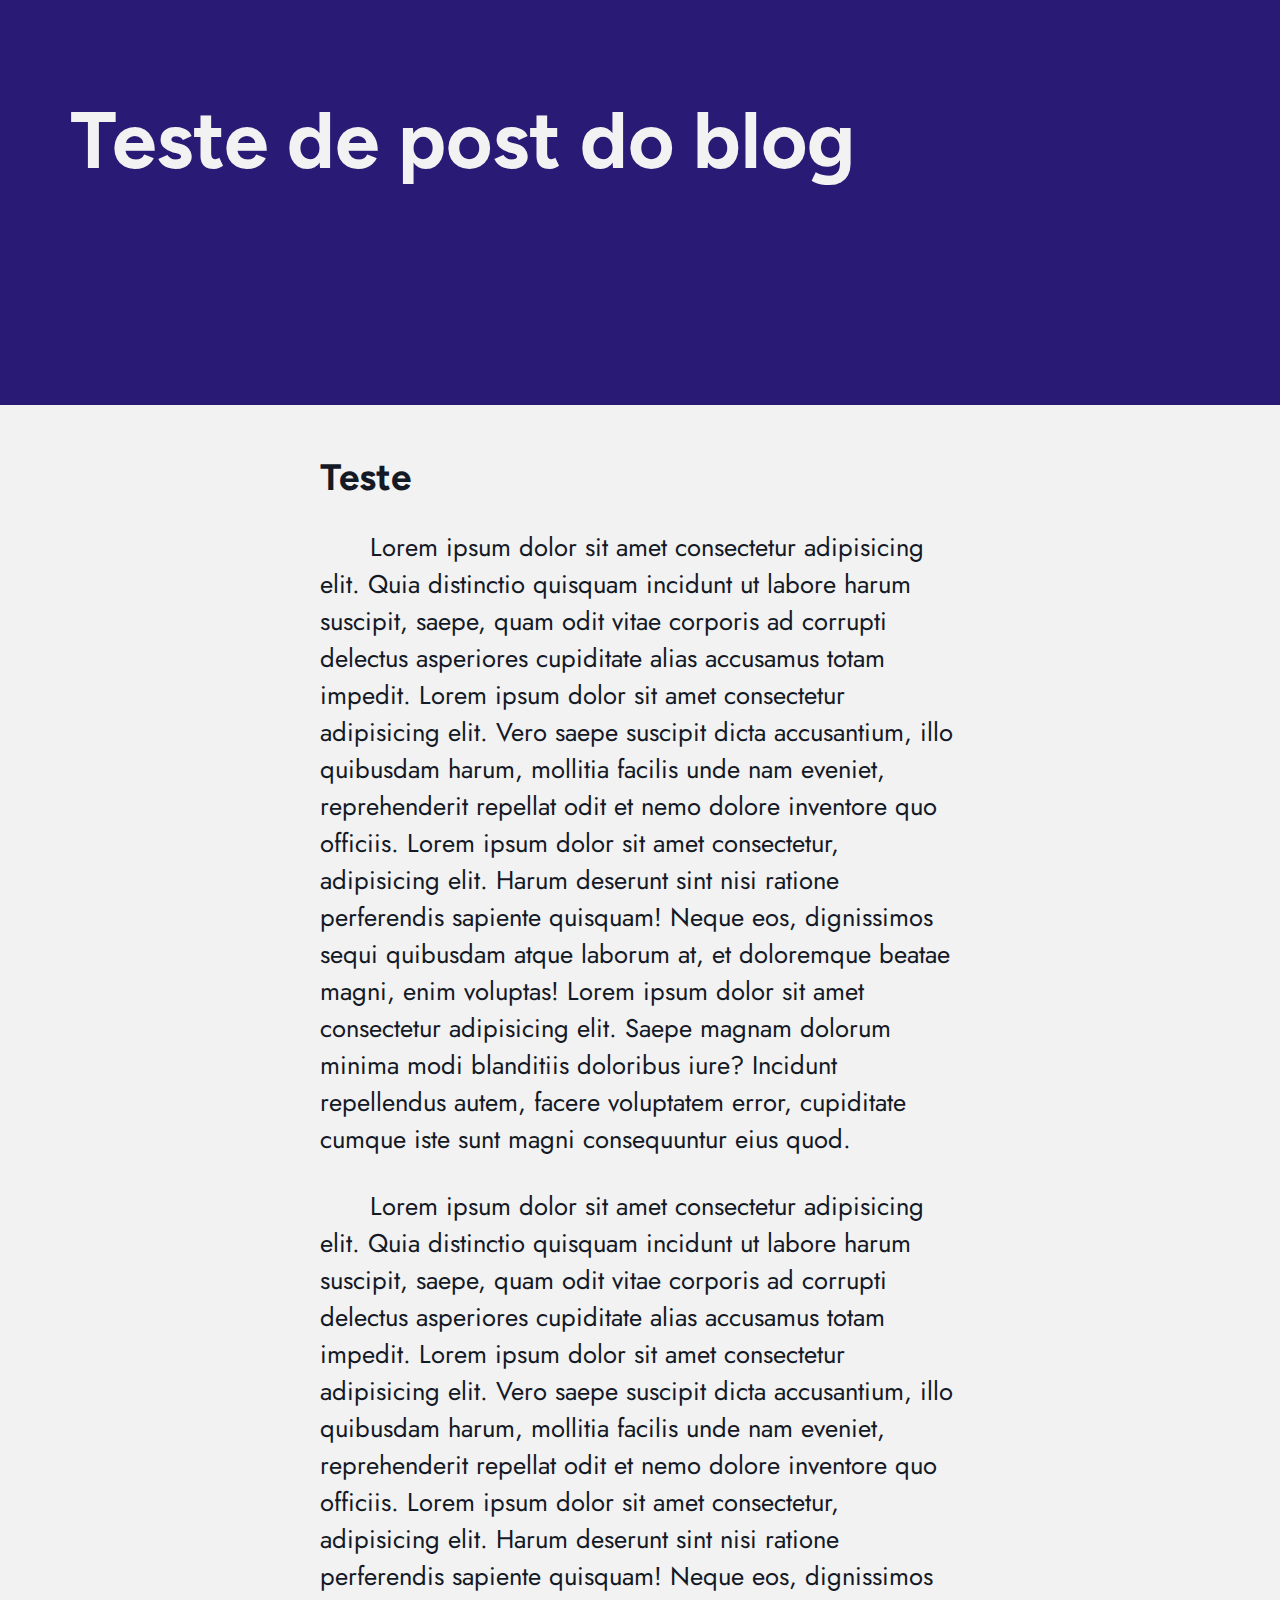
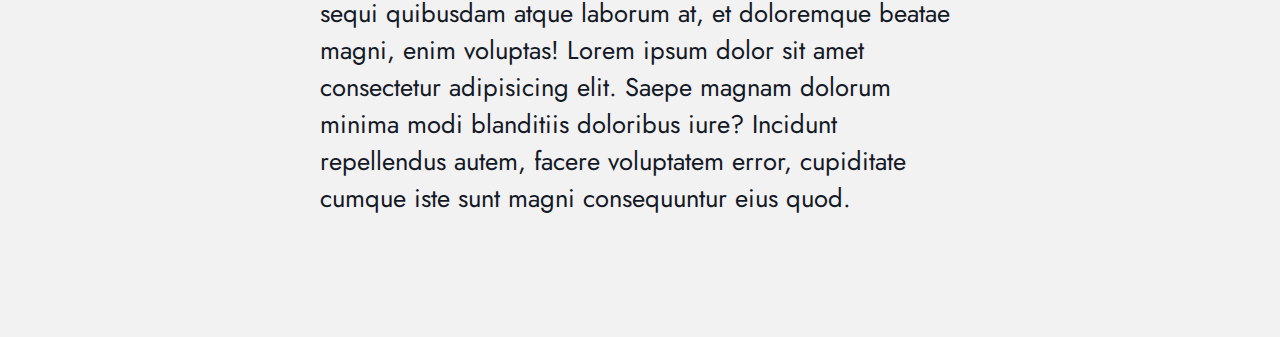
<file: index.html>
<!DOCTYPE html>
<html lang="pt-br">
<head>
    <meta charset="UTF-8">
    <meta name="viewport" content="width=device-width, initial-scale=1.0">
    <title>Teste</title>
    <link rel="stylesheet" href="estilos/main.css">
</head>
<body>
    <header>
        <h1>Teste de post do blog</h1>
    </header>
    <main>
        <h1>Teste</h1>
        <p>Lorem ipsum dolor sit amet consectetur adipisicing elit. Quia distinctio quisquam incidunt ut labore harum suscipit, saepe, quam odit vitae corporis ad corrupti delectus asperiores cupiditate alias accusamus totam impedit. Lorem ipsum dolor sit amet consectetur adipisicing elit. Vero saepe suscipit dicta accusantium, illo quibusdam harum, mollitia facilis unde nam eveniet, reprehenderit repellat odit et nemo dolore inventore quo officiis. Lorem ipsum dolor sit amet consectetur, adipisicing elit. Harum deserunt sint nisi ratione perferendis sapiente quisquam! Neque eos, dignissimos sequi quibusdam atque laborum at, et doloremque beatae magni, enim voluptas! Lorem ipsum dolor sit amet consectetur adipisicing elit. Saepe magnam dolorum minima modi blanditiis doloribus iure? Incidunt repellendus autem, facere voluptatem error, cupiditate cumque iste sunt magni consequuntur eius quod.</p>
        <p>Lorem ipsum dolor sit amet consectetur adipisicing elit. Quia distinctio quisquam incidunt ut labore harum suscipit, saepe, quam odit vitae corporis ad corrupti delectus asperiores cupiditate alias accusamus totam impedit. Lorem ipsum dolor sit amet consectetur adipisicing elit. Vero saepe suscipit dicta accusantium, illo quibusdam harum, mollitia facilis unde nam eveniet, reprehenderit repellat odit et nemo dolore inventore quo officiis. Lorem ipsum dolor sit amet consectetur, adipisicing elit. Harum deserunt sint nisi ratione perferendis sapiente quisquam! Neque eos, dignissimos sequi quibusdam atque laborum at, et doloremque beatae magni, enim voluptas! Lorem ipsum dolor sit amet consectetur adipisicing elit. Saepe magnam dolorum minima modi blanditiis doloribus iure? Incidunt repellendus autem, facere voluptatem error, cupiditate cumque iste sunt magni consequuntur eius quod.</p>
    </main>
    <footer>
        
    </footer>
</body>
</html>
</file>
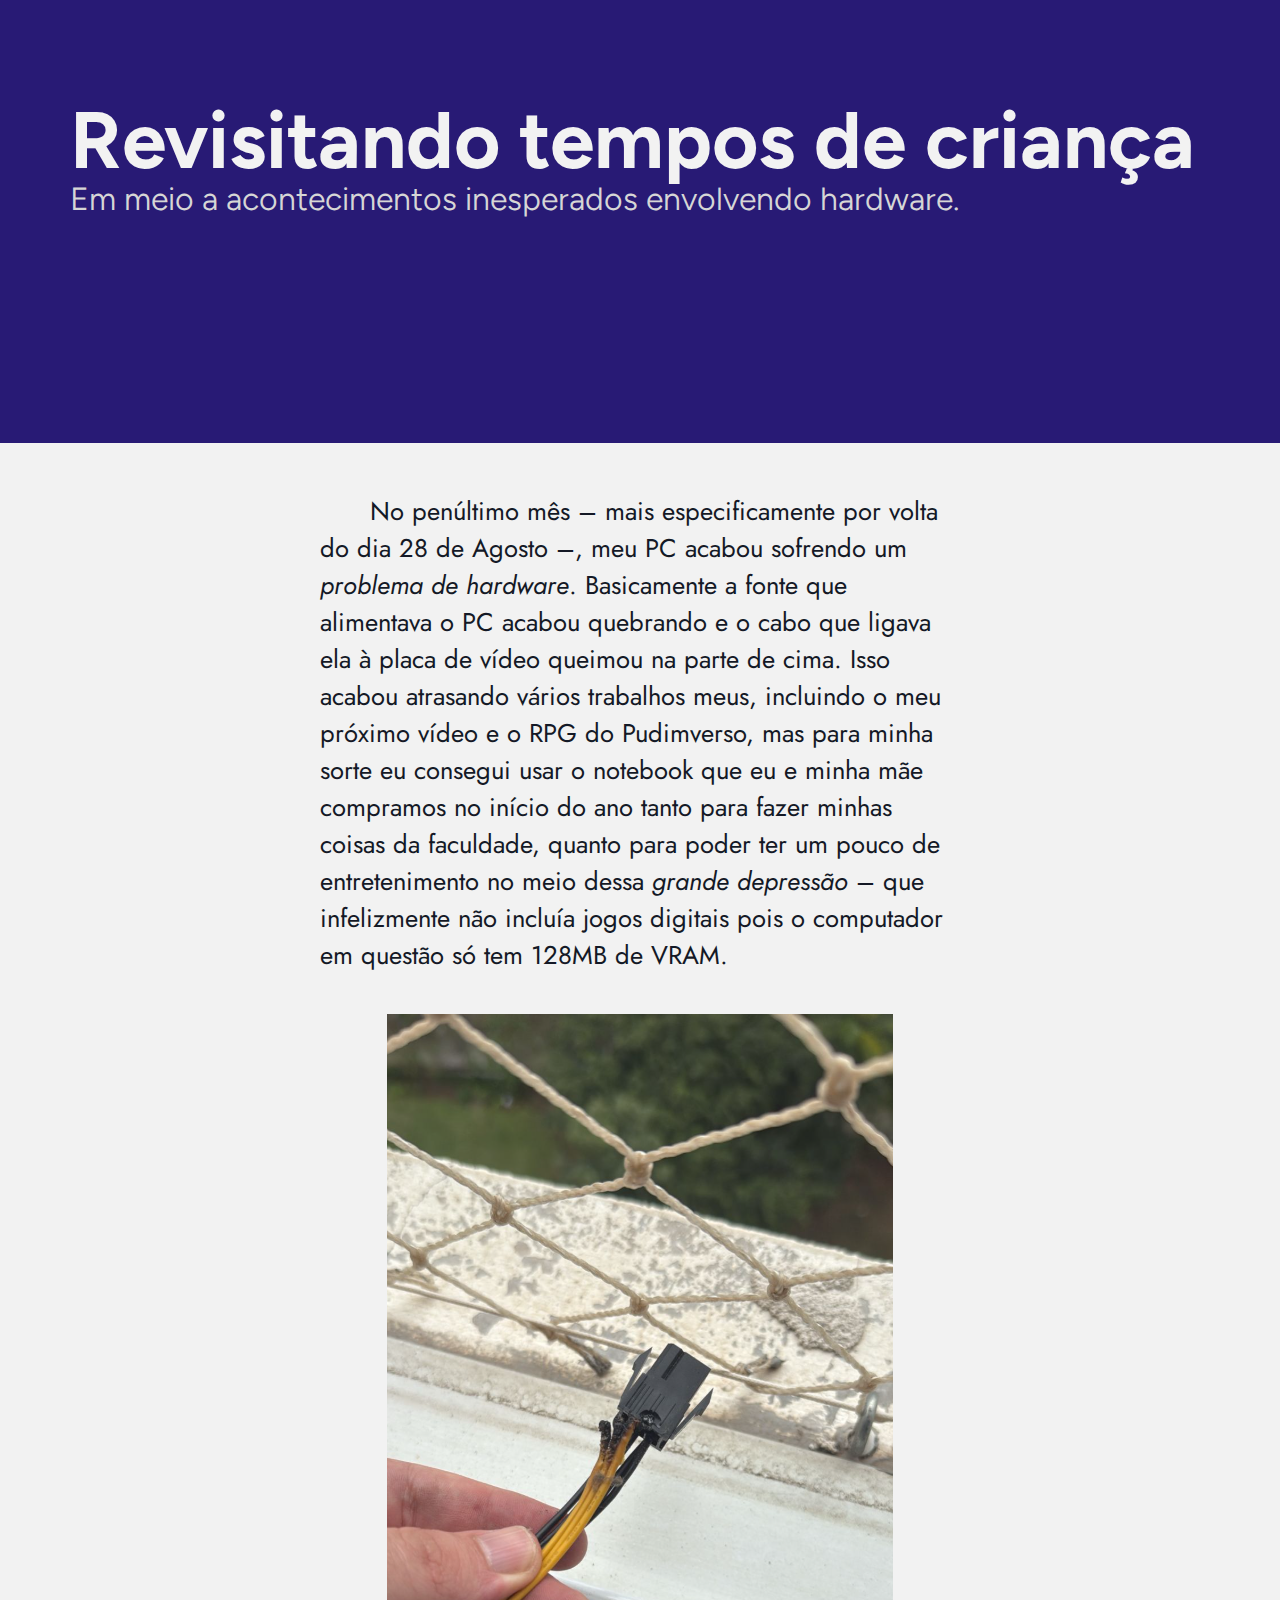
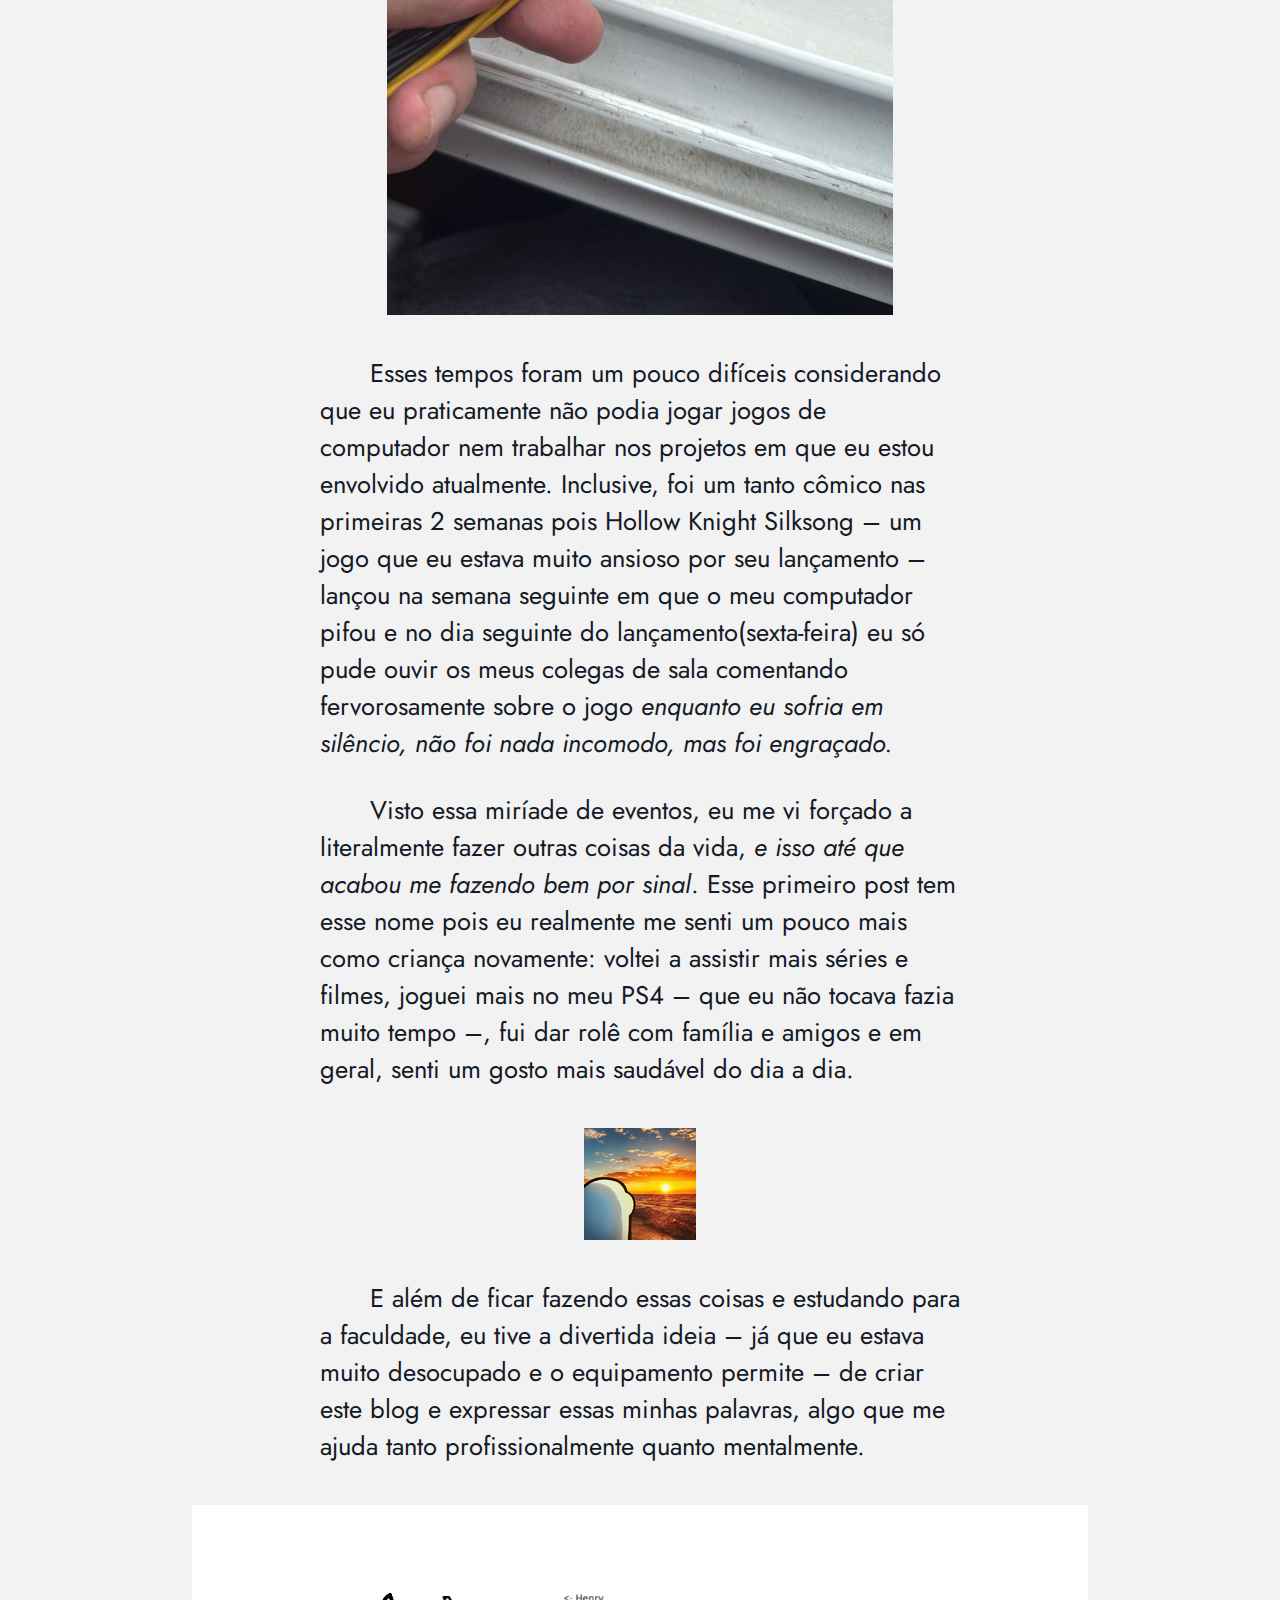
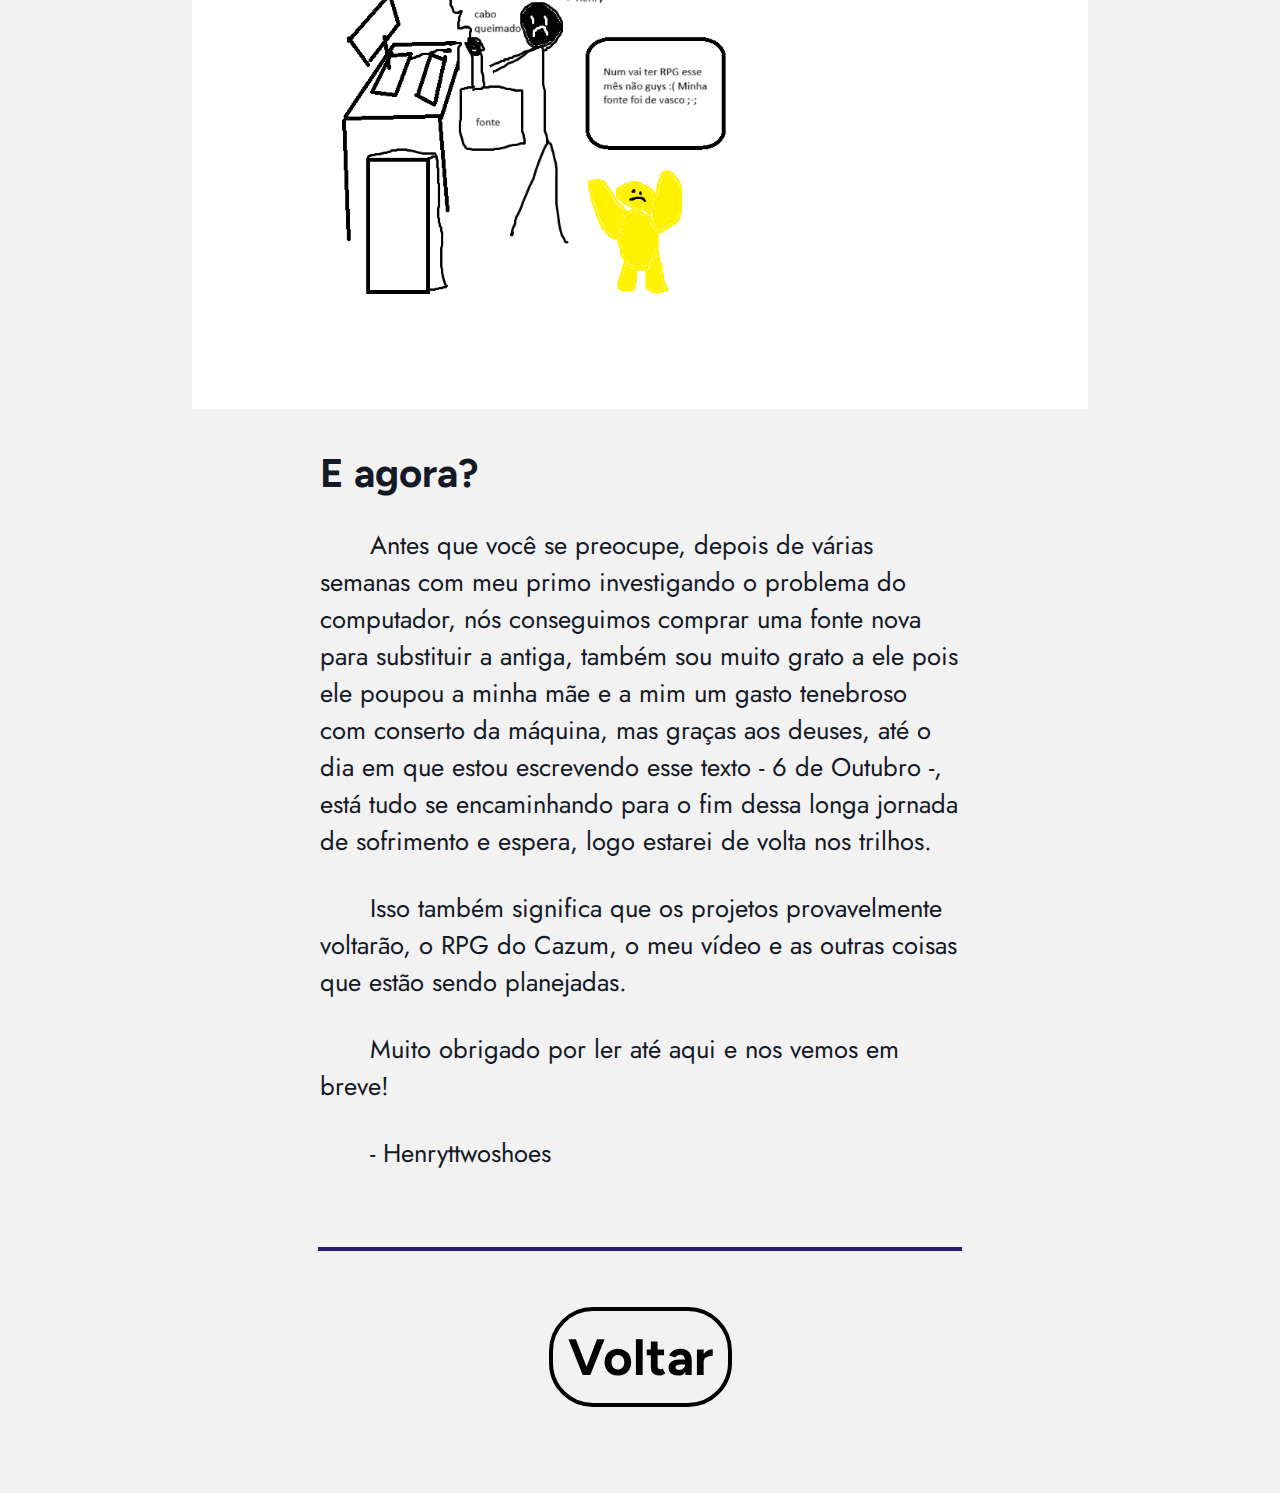
<file: post-holder.html>
<!DOCTYPE html>
<html lang="pt-br">
<head>
    <meta charset="UTF-8">
    <meta name="viewport" content="width=device-width, initial-scale=1.0">
    <title>Teste</title>
    <link rel="stylesheet" href="estilos/main.css">
</head>
<body>
    <header>
        <h1>Revisitando tempos de criança</h1>
        <h2>Em meio a acontecimentos inesperados envolvendo hardware.</h2>
    </header>
    <main>
        <p>No penúltimo mês – mais especificamente por volta do dia 28 de Agosto –, meu PC acabou sofrendo um <i>problema de hardware</i>. Basicamente a fonte que alimentava o PC acabou quebrando e o cabo que ligava ela à placa de vídeo queimou na parte de cima. Isso acabou atrasando vários trabalhos meus, incluindo o meu próximo vídeo e o RPG do Pudimverso, mas para minha sorte eu consegui usar o notebook que eu e minha mãe compramos no início do ano tanto para fazer minhas coisas da faculdade, quanto para poder ter um pouco de entretenimento no meio dessa <i>grande depressão</i> – que infelizmente não incluía jogos digitais pois o computador em questão só tem 128MB de VRAM.</p>

        <div class="image-container">
            <img src="assets/imagens/imagens dos posts/post01/cabo queimado.png" alt="">
        </div>

        <p>Esses tempos foram um pouco difíceis considerando que eu praticamente não podia jogar jogos de computador nem trabalhar nos projetos em que eu estou envolvido atualmente. Inclusive, foi um tanto cômico nas primeiras 2 semanas pois Hollow Knight Silksong – um jogo que eu estava muito ansioso por seu lançamento – lançou na semana seguinte em que o meu computador pifou e no dia seguinte do lançamento(sexta-feira) eu só pude ouvir os meus colegas de sala comentando fervorosamente sobre o jogo <i>enquanto eu sofria em silêncio, não foi nada incomodo, mas foi engraçado.</i></p>

        <p>Visto essa miríade de eventos, eu me vi forçado a literalmente fazer outras coisas da vida, <i>e isso até que acabou me fazendo bem por sinal</i>. Esse primeiro post tem esse nome pois eu realmente me senti um pouco mais como criança novamente: voltei a assistir mais séries e filmes, joguei mais no meu PS4 – que eu não tocava fazia muito tempo –, fui dar rolê com família e amigos e em geral, senti um gosto mais saudável do dia a dia.</p>

        <div class="image-container">
            <img src="assets/imagens/imagens dos posts/post01/horizonte.png" alt="">
        </div>

        <p>E além de ficar fazendo essas coisas e estudando para a faculdade, eu tive a divertida ideia – já que eu estava muito desocupado e o equipamento permite – de criar este blog e expressar essas minhas palavras, algo que me ajuda tanto profissionalmente quanto mentalmente.</p>

        <div class="image-container">
            <img src="assets/imagens/imagens dos posts/post01/fonte_foi_de_F.png" alt="">
        </div>

        <h2>E agora?</h2>

        <p>Antes que você se preocupe, depois de várias semanas com meu primo investigando o problema do computador, nós conseguimos comprar uma fonte nova para substituir a antiga, também sou muito grato a ele pois ele poupou a minha mãe e a mim um gasto tenebroso com conserto da máquina, mas graças aos deuses, até o dia em que estou escrevendo esse texto - 6 de Outubro -, está tudo se encaminhando para o fim dessa longa jornada de sofrimento e espera, logo estarei de volta nos trilhos.</p>

        <p>Isso também significa que os projetos provavelmente voltarão, o RPG do Cazum, o meu vídeo e as outras coisas que estão sendo planejadas.</p>

        <p>Muito obrigado por ler até aqui e nos vemos em breve!</p>

        <p>- Henryttwoshoes</p>
        
        <footer>
        <hr>
        <div class="container-flex">
            <a href="main-page.html">
                <h1>Voltar</h1>
            </a>
            </div>
        </footer>

    </main>
</body>
</html>
</file>
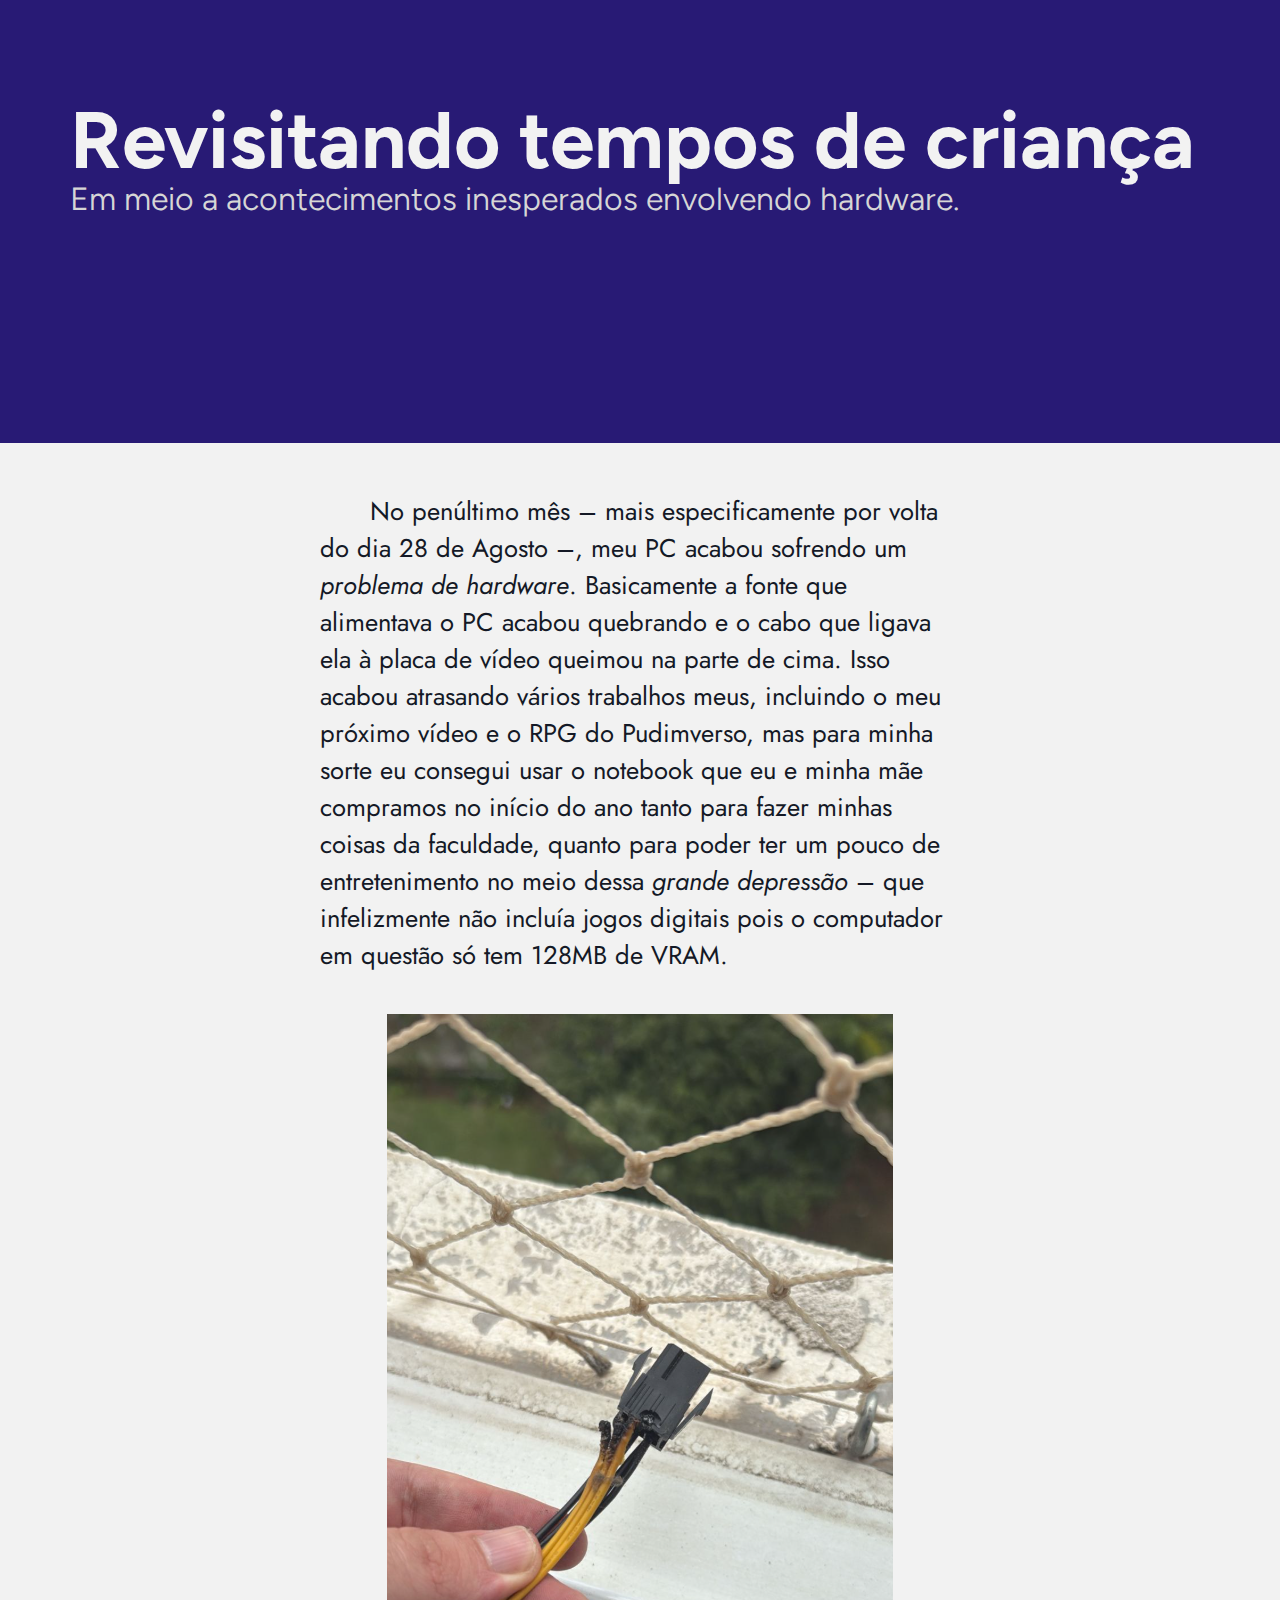
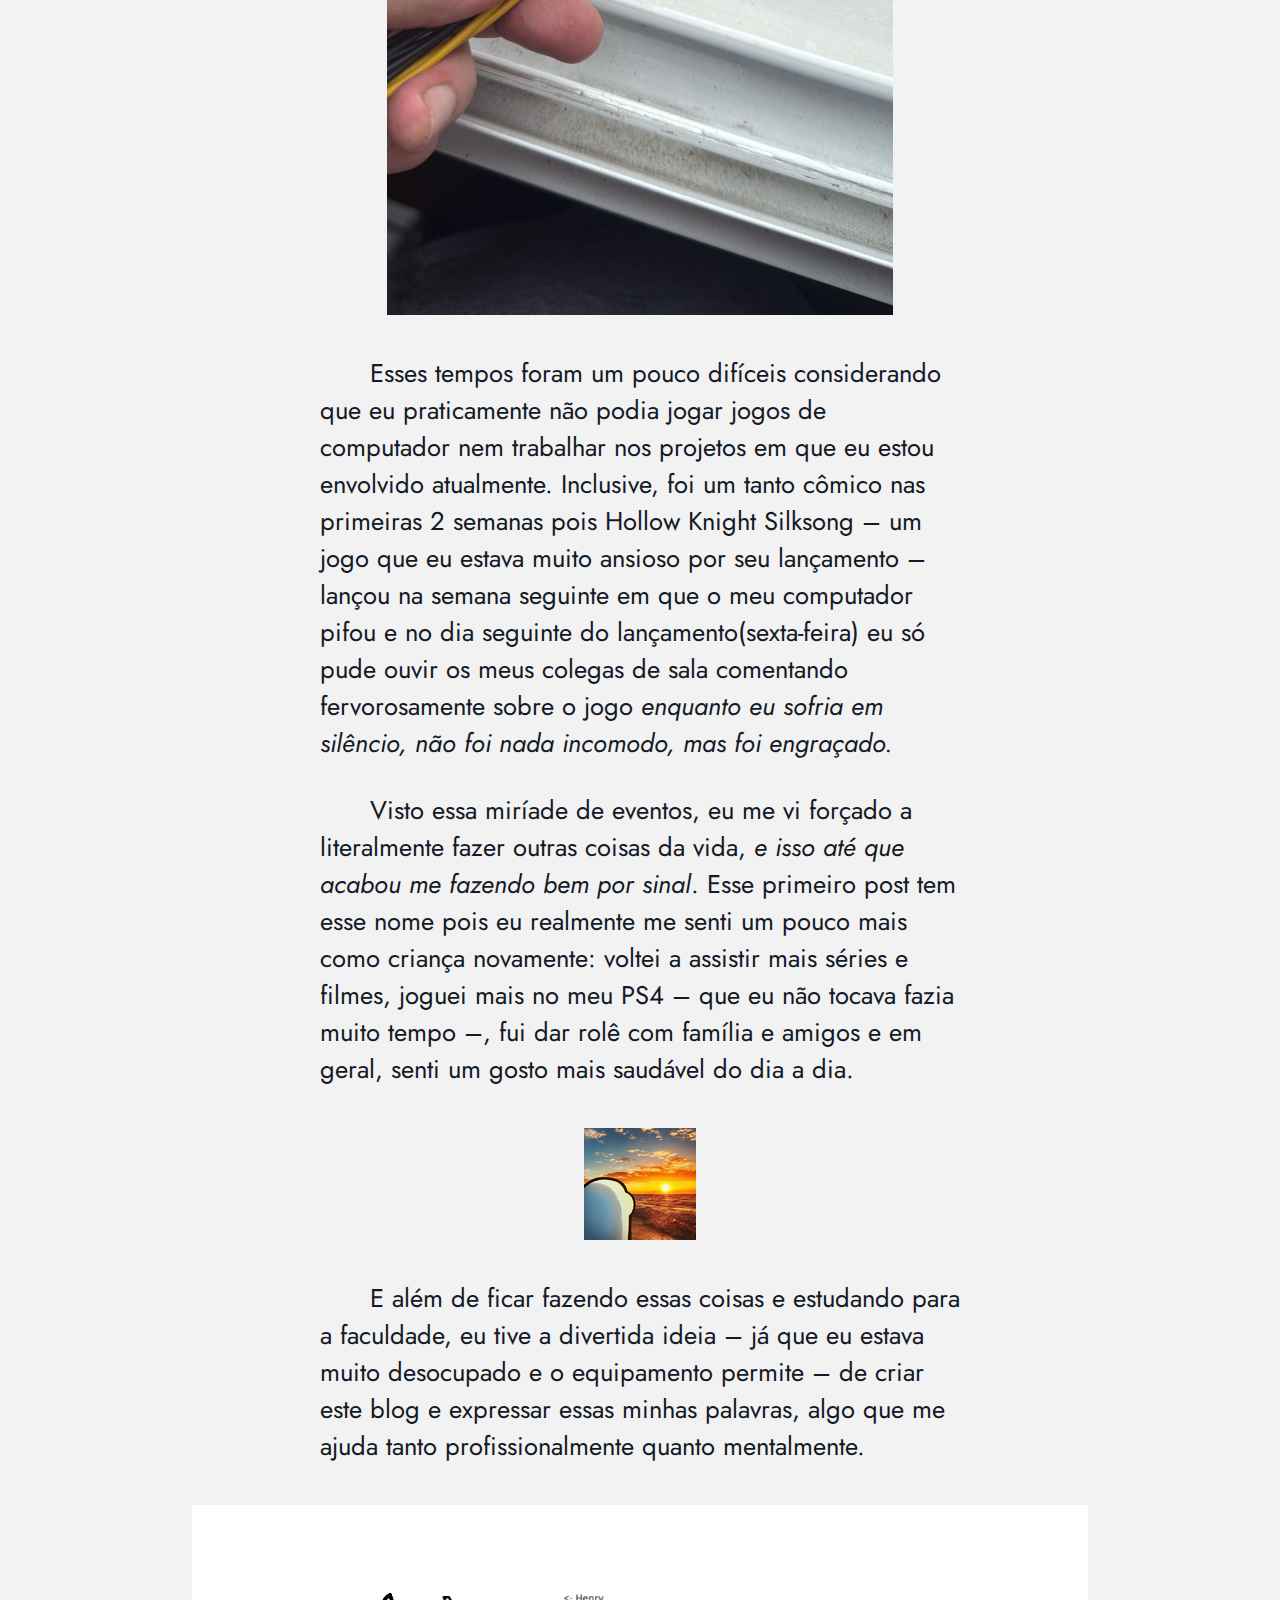
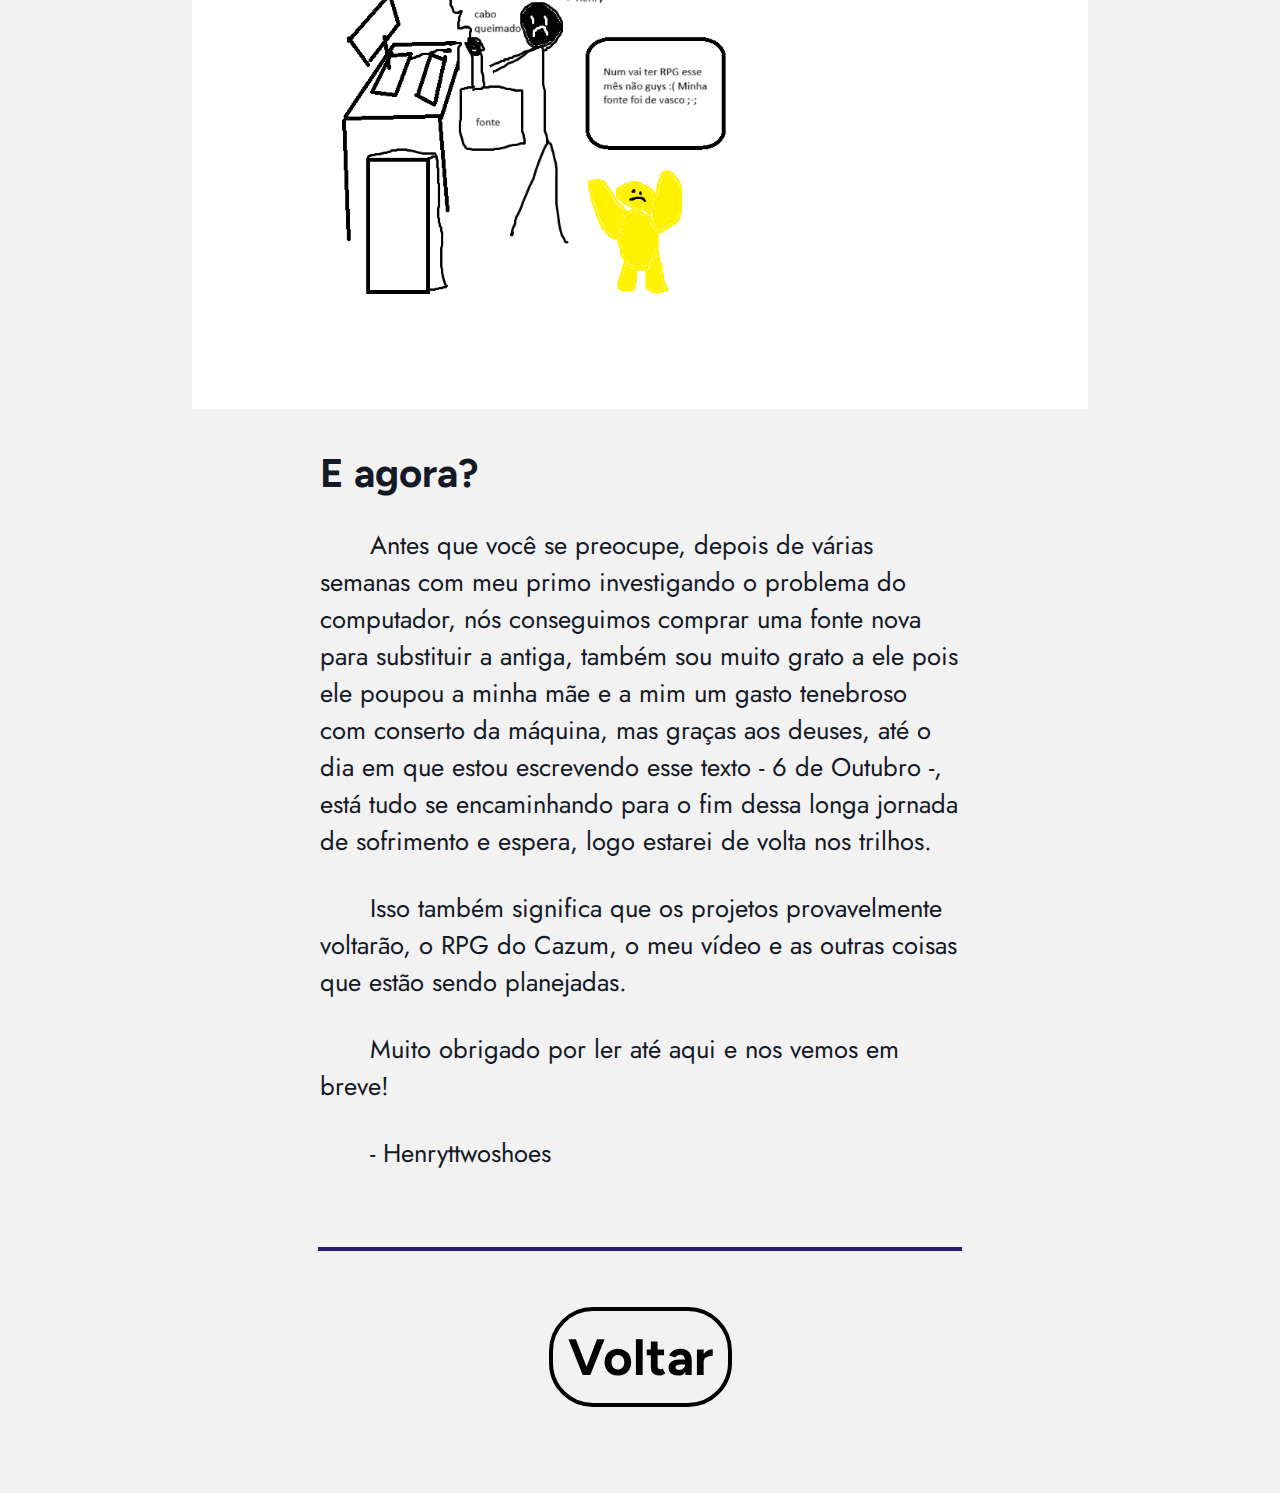
<file: Posts/Vida pessoal/P01 - Revisitando criança.html>
<!DOCTYPE html>
<html lang="pt-br">
<head>
    <meta charset="UTF-8">
    <meta name="viewport" content="width=device-width, initial-scale=1.0">
    <title>Teste</title>
    <link rel="stylesheet" href="../../estilos/main.css">
</head>
<body>
    <header>
        <h1>Revisitando tempos de criança</h1>
        <h2>Em meio a acontecimentos inesperados envolvendo hardware.</h2>
    </header>
    <main>
        <p>No penúltimo mês – mais especificamente por volta do dia 28 de Agosto –, meu PC acabou sofrendo um <i>problema de hardware</i>. Basicamente a fonte que alimentava o PC acabou quebrando e o cabo que ligava ela à placa de vídeo queimou na parte de cima. Isso acabou atrasando vários trabalhos meus, incluindo o meu próximo vídeo e o RPG do Pudimverso, mas para minha sorte eu consegui usar o notebook que eu e minha mãe compramos no início do ano tanto para fazer minhas coisas da faculdade, quanto para poder ter um pouco de entretenimento no meio dessa <i>grande depressão</i> – que infelizmente não incluía jogos digitais pois o computador em questão só tem 128MB de VRAM.</p>

        <div class="image-container">
            <img src="../../assets/imagens/imagens dos posts/post01/cabo queimado.png" alt="">
        </div>

        <p>Esses tempos foram um pouco difíceis considerando que eu praticamente não podia jogar jogos de computador nem trabalhar nos projetos em que eu estou envolvido atualmente. Inclusive, foi um tanto cômico nas primeiras 2 semanas pois Hollow Knight Silksong – um jogo que eu estava muito ansioso por seu lançamento – lançou na semana seguinte em que o meu computador pifou e no dia seguinte do lançamento(sexta-feira) eu só pude ouvir os meus colegas de sala comentando fervorosamente sobre o jogo <i>enquanto eu sofria em silêncio, não foi nada incomodo, mas foi engraçado.</i></p>

        <p>Visto essa miríade de eventos, eu me vi forçado a literalmente fazer outras coisas da vida, <i>e isso até que acabou me fazendo bem por sinal</i>. Esse primeiro post tem esse nome pois eu realmente me senti um pouco mais como criança novamente: voltei a assistir mais séries e filmes, joguei mais no meu PS4 – que eu não tocava fazia muito tempo –, fui dar rolê com família e amigos e em geral, senti um gosto mais saudável do dia a dia.</p>

        <div class="image-container">
            <img src="../../assets/imagens/imagens dos posts/post01/horizonte.png" alt="">
        </div>

        <p>E além de ficar fazendo essas coisas e estudando para a faculdade, eu tive a divertida ideia – já que eu estava muito desocupado e o equipamento permite – de criar este blog e expressar essas minhas palavras, algo que me ajuda tanto profissionalmente quanto mentalmente.</p>

        <div class="image-container">
            <img src="../../assets/imagens/imagens dos posts/post01/fonte_foi_de_F.png" alt="">
        </div>

        <h2>E agora?</h2>

        <p>Antes que você se preocupe, depois de várias semanas com meu primo investigando o problema do computador, nós conseguimos comprar uma fonte nova para substituir a antiga, também sou muito grato a ele pois ele poupou a minha mãe e a mim um gasto tenebroso com conserto da máquina, mas graças aos deuses, até o dia em que estou escrevendo esse texto - 6 de Outubro -, está tudo se encaminhando para o fim dessa longa jornada de sofrimento e espera, logo estarei de volta nos trilhos.</p>

        <p>Isso também significa que os projetos provavelmente voltarão, o RPG do Cazum, o meu vídeo e as outras coisas que estão sendo planejadas.</p>

        <p>Muito obrigado por ler até aqui e nos vemos em breve!</p>

        <p>- Henryttwoshoes</p>
        
        <footer>
        <hr>
        <div class="container-flex">
            <a href="main-page.html">
                <h1>Voltar</h1>
            </a>
            </div>
        </footer>

    </main>
</body>
</html>
</file>
<file: estilos/main.css>
@charset "UTF-8";

@import url(suport.css);
@import url('https://fonts.googleapis.com/css2?family=Jost:ital,wght@0,100..900;1,100..900&display=swap');
@import url('https://fonts.googleapis.com/css2?family=Figtree:ital,wght@0,300..900;1,300..900&display=swap');



* {
    padding: 0px;
    margin: 0px;
}



body{
    font-family: 'Jost';
    font-weight: 400;
    box-sizing: border-box;
    background-color: var(--cor001);
    overflow-x: hidden;
    color: var(--cor2);
    background-color: var(--cor4);

    & h1, h2, h3, h4, h5, h6 {
        font-family: 'Figtree';
    }

    & h1 {
    font-size: 2.3rem;
    }

    & h2 {
    font-size: 2.5rem;
    
    }
    & h3 {
        font-size: 1.5rem;
    }

    & p {
        font-size: 1.6rem;
        text-align: left;
        text-indent: 50px;
    }

}

header {
    
    
    background-color: var(--cor3);
    display: flex; /* Adicionado */
    flex-direction: column;
    align-items: flex-start; /* Alinha ao fundo */
    justify-content: flex-start; /* Alinha à esquerda */
    padding: 70px;
    padding-bottom: 25vh;

    & h1{
        color: var(--cor1);
        margin: 0;
        padding-top: 30px;
        font-size: 5rem;
        line-height: 1;
    }

    & h2 {
        color: rgb(214, 214, 214);
        margin: 0;
        font-size: 2rem;
        font-weight: 350;
        line-height: 1.2;
    }
}

main {
    background-color: var(--cor1);
    padding: 20px 0 20px 0;
    padding-bottom: 10vh;
    
    & p, h1, h2, h3, h4, h5, h6{
        margin: 30px 25vw;
    }
    & hr {
            width: 50%;
            margin: 0 auto 60px auto;
            align-self: stretch; /* faz o hr ocupar toda a largura no flexbox */
            border: 2px solid var(--cor3);
        }
}

.image-container {
    display: flex;
    flex-flow: row wrap;
    align-items: center; 
    justify-content: center;



& img {
    margin: 10px;
    transition: transform 0.3s, box-shadow 0.3s;
    max-width: 70%;
    display: block;
    transform: translateX(0px) translateY(0px);

    
}

& img:hover{
    box-shadow: 0 4px 5px 0 var(--cor3a);
    
    transform: translateY(+5px);
    }

}


main > footer {
    margin: auto;
    text-align: center;
    padding-top: 5vh;

    & div.container-flex{
        display: flex;
    }
    
    & a {
        margin: auto;
        display: block;
        text-align: center;
        text-decoration: none;
        color: black;
    }
    
    & h1 {
        outline: 4px solid black;
        margin: auto;
        padding: 15px;   
        display: block;
        border-radius: 40px;

        font-size: 3.2rem;
        

        transition: transform 0.3s, box-shadow 0.3s;

    }
}

main > footer > .container-flex > a > h1:hover{
    box-shadow: 0 4px 5px 0 var(--cor3a);;
    transform: translateY(+10px);
    color: var(--cor3);
    outline-color: var(--cor3);
}


@media screen and (max-width: 992px){
    header{
        
        padding-bottom: 8vh;


        & h1 {
        font-size: 3rem;
        padding-bottom: 20px;
        padding-top: 0px;
        max-width: 90%;
    }

}
    main > p {
        font-size: 1.4rem;
        text-align: left;
        text-indent: 50px;
    }

    main {
        & p, h1, h2, h3, h4, h5, h6{
        margin: 30px 20vw;
    }
}
}
</file>
